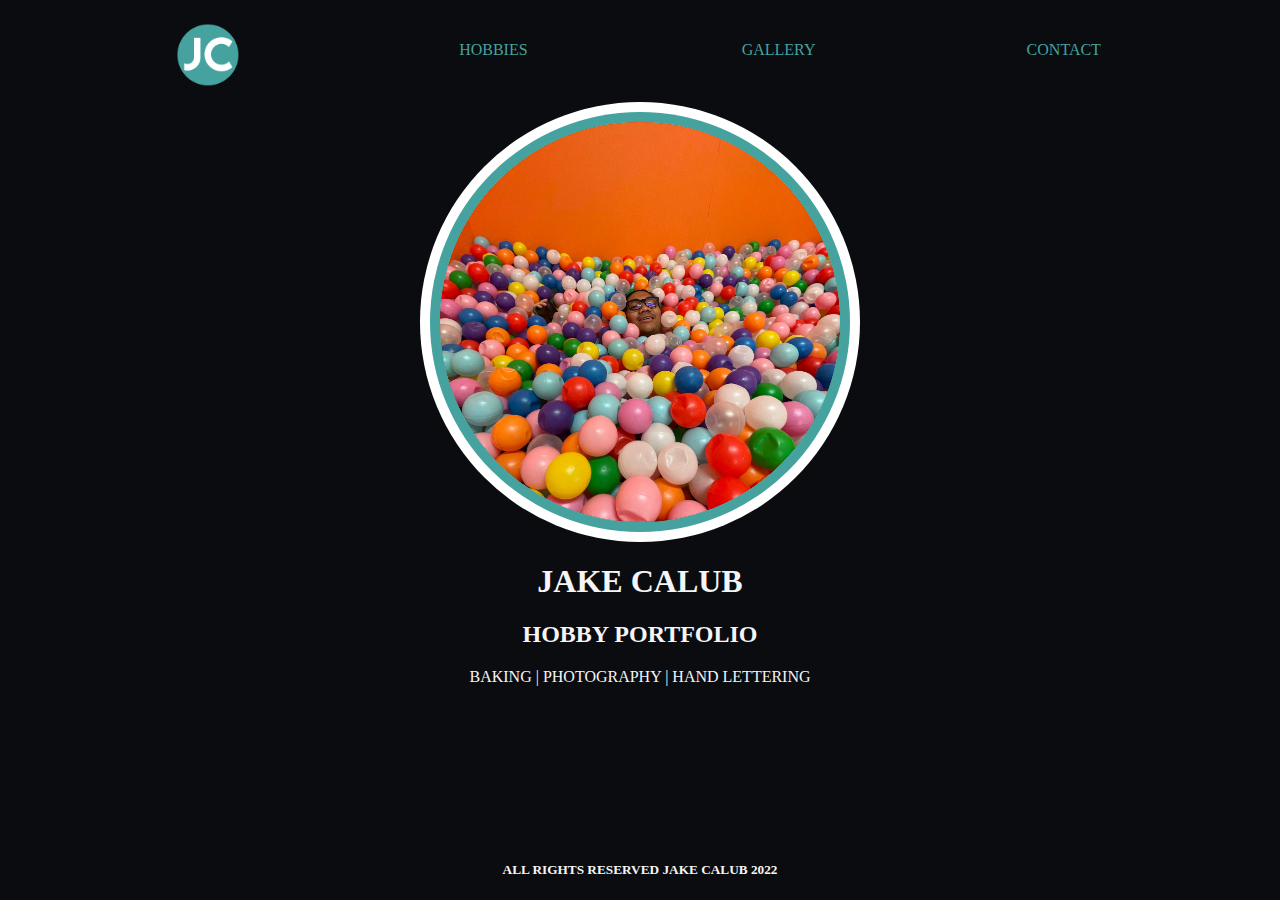
<file: index.html>
<!DOCTYPE html>
<html lang="en">
    <head>
        <!--CSS and Scripts-->
        <link rel="stylesheet" href="style/style.css">

        <!--Page Title-->
        <title>My Portfolio</title>

        <!-- Tab Icon -->
        <link rel="icon" type="image/x-icon" href="img/logo.png">
    </head>
    <body>
        <nav class="navbar">
            <ul>
                <a href="index.html"><span class="logo"></span></a>
                <!-- <a href="about.html"><li class="nav-item">About</li></a> -->
                <!-- <a href="education.html"><li class="nav-item">Education</li></a> -->
                <a href="hobbies.html"><li class="nav-item">Hobbies</li></a>
                <!-- <a href="experience.html"><li class="nav-item">Experience</li></a> -->
                <a href="gallery.html"><li class="nav-item">Gallery</li></a>
                <a href="contact.html"><li class="nav-item">Contact</li></a>
            </ul>
        </nav>
        <div class="container">
            <img class="profile" src="img/profile.jpg">              
            <div class="intro">
                <h1>Jake Calub</h1>
                <h2>HOBBY PORTFOLIO</h2>
                <p>
                   BAKING | PHOTOGRAPHY | HAND LETTERING 
                </p>
            </div>
        </div>
        <footer>
            <h5>ALL RIGHTS RESERVED JAKE CALUB 2022</h5>
        </footer>
    </body>
</html>
</file>
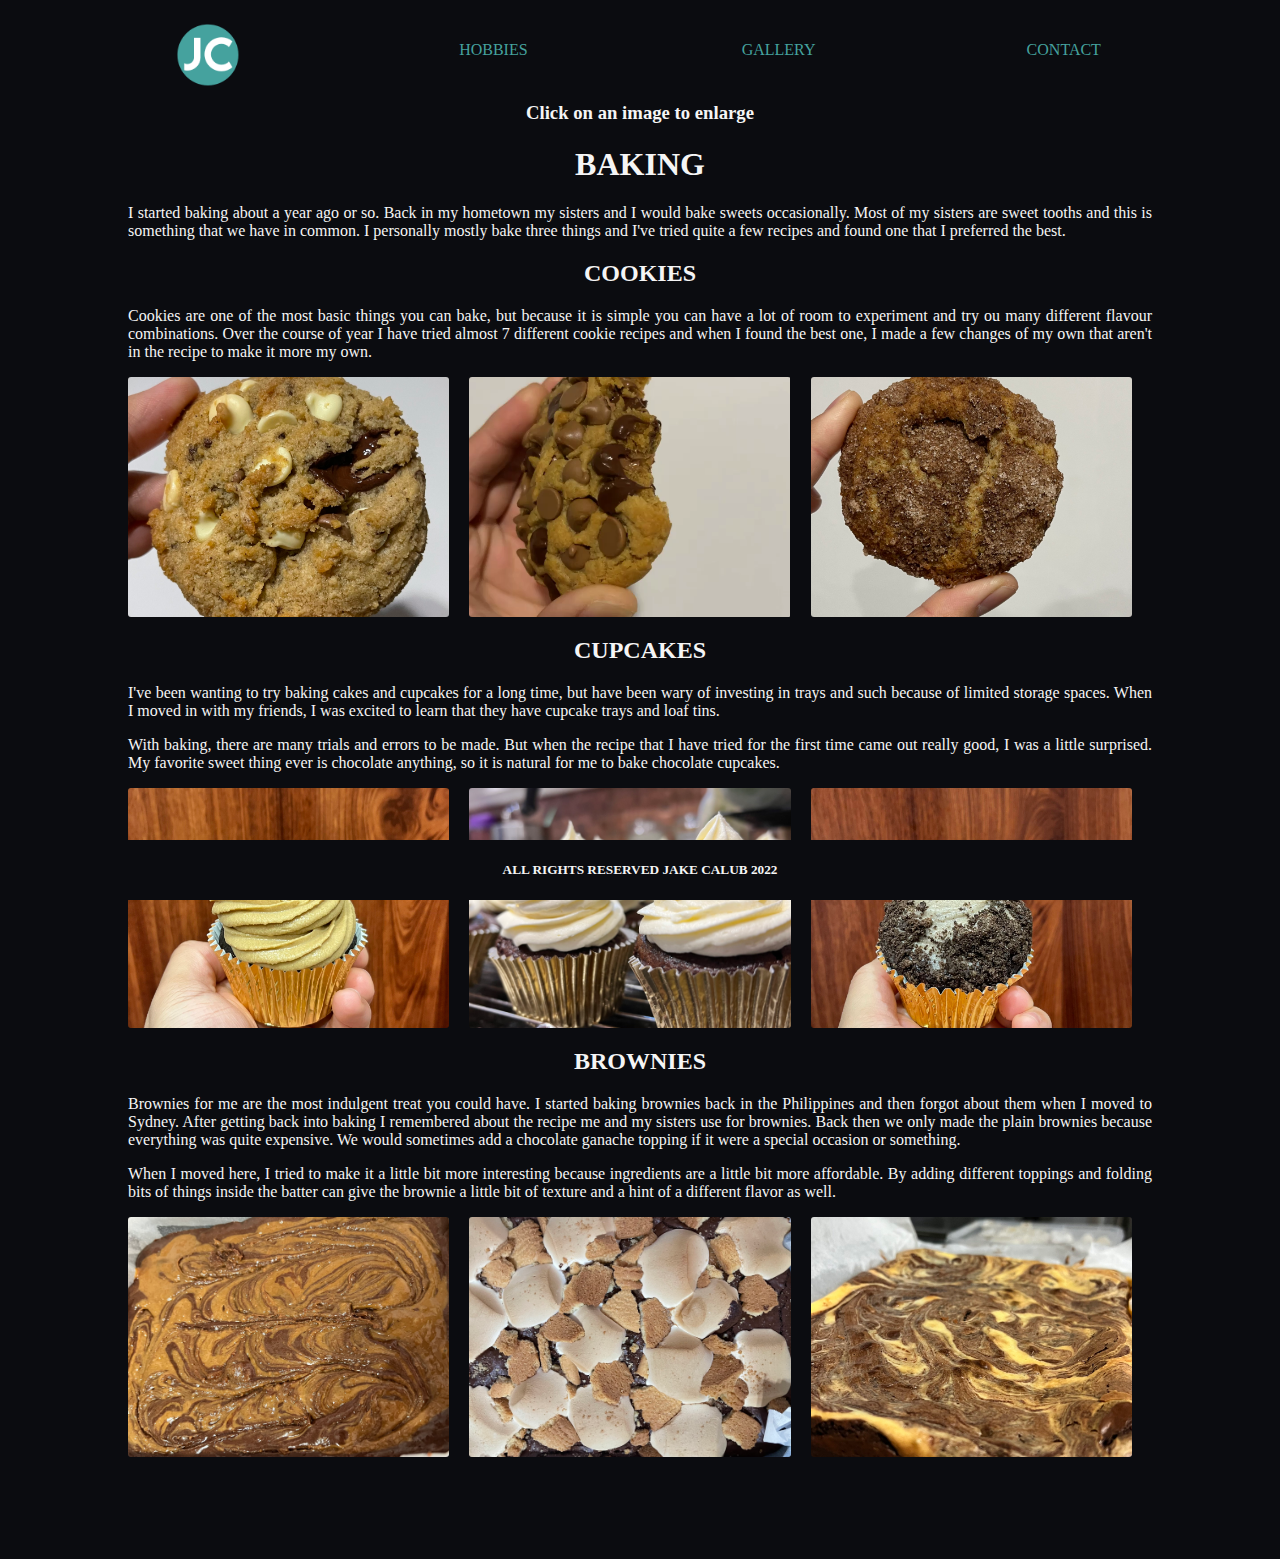
<file: baking.html>
<!DOCTYPE html>
<html lang="en">
    <head>
        <link rel="stylesheet" href="style/style.css">
        <script src="script/script.js"></script>
        <title>Baking Gallery</title>
        <!-- Tab Icon -->
        <link rel="icon" type="image/x-icon" href="img/logo.png">
    </head>
    <body>
        <nav class="navbar">
            <ul>
                <a href="index.html"><span class="logo"></span></a>
                <!-- <a href="about.html"><li class="nav-item">About</li></a> -->
                <!-- <a href="education.html"><li class="nav-item">Education</li></a> -->
                <a href="hobbies.html"><li class="nav-item">Hobbies</li></a>
                <!-- <a href="experience.html"><li class="nav-item">Experience</li></a> -->
                <a href="gallery.html"><li class="nav-item">Gallery</li></a>
                <a href="contact.html"><li class="nav-item">Contact</li></a>
            </ul>
        </nav>
        <div class="container">
            <h3> Click on an image to enlarge</h3>
            <h1>BAKING</h1>
            <p>I started baking about a year ago or so. Back in my hometown my sisters and I would bake sweets occasionally. Most of my sisters are sweet tooths and this is something that we have in common. I personally mostly bake three things and I've tried quite a few recipes and found one that I preferred the best.</p>

            <h2>COOKIES</h2>
            <p>
                Cookies are one of the most basic things you can bake, but because it is simple you can have a lot of room to experiment and try ou many different flavour combinations. Over the course of year I have tried almost 7 different cookie recipes and when I found the best one, I made a few changes of my own that aren't in the recipe to make it more my own.
            </p>
            <div class="gallery">
                <img id="img-1" class="gallery-img" onclick="displayModal('img-1')" src="img/gallery/baking-1.jpg" alt="The cookie base of this one is espresso and I've put in three different types of chocolate: white chocolate chips, milk chocolate, and 70% dark chocolate. I think the combination of bitter and sweet is nice.">
                <video id="img-2" class="gallery-img" onclick="displayModal('img-2')" src="img/gallery/baking-2.MOV" title="This is a classic chocolate chip cookie with milk and dark chocolate chips. But to make it a little less boring, I used browned butter (which smells so good 😍) and added a spice blend that isn't too intense but also makes the cookie base better." autoplay></video>
                <img id="img-3" class="gallery-img" onclick="displayModal('img-3')" src="img/gallery/baking-3.jpg" alt="This uses a soft and chewy cookie base from a chocolate chip cookie recipe I tried online. I added nutmeg and cinnamon to the recipe and rolled the dough balls in cinnamon sugar before baking. This results in a slightly crunchy outside and a perfectly chewy inside. The cinnamon sugar coating doesn't make it too sweet. This also good for people who aren't into chocolate that much.">
            </div>
            <h2>CUPCAKES</h2>
            <p>I've been wanting to try baking cakes and cupcakes for a long time, but have been wary of investing in trays and such because of limited storage spaces. When I moved in with my friends, I was excited to learn that they have cupcake trays and loaf tins.</p>
            <p>With baking, there are many trials and errors to be made. But when the recipe that I have tried for the first time came out really good, I was a little surprised. My favorite sweet thing ever is chocolate anything, so it is natural for me to bake chocolate cupcakes.</p>
            <div class="gallery">
                <img id="img-4" class="gallery-img" onclick="displayModal('img-4')" src="img/gallery/baking-4.jpg" alt="This is a chocolate cake base with a whipped white chocolate espresso ganache frosting. The frosting on this one is quite tricky and very finnicky because I was too impatient and it would split on me. The tiny topping on top is a chocolate covered espresso been, to keep with the coffee theme. I was trying to copy this really good ice cream flavor that I have tried from the Conoisseur brand, Cafe Grande.">
                <img id="img-5" class="gallery-img" onclick="displayModal('img-5')" src="img/gallery/baking-5.jpg" alt="This is the very first cupcake I baked and it turned out really good, if I do say so myself. They turned out a little flat because of the dodgy oven temperature but overall it came out well. I used a fluffy cream cheese frosting to complement the chocolate and so that it isn't overly rich because the cake itself is dense and moist. Of course my piping skills need a lot of work but for my first time, I didn't do half bad.">
                <img id="img-6" class="gallery-img" onclick="displayModal('img-6')" src="img/gallery/baking-6.jpg" alt="This cupcake is the same chocolate cake (surprise surprise) but topped with an Oreo cookies and cream frosting. To make it less sweet, I also added cream cheese, so that it's not overbearing. Because the frosting was not very smooth, piping wasn't an option. Instead, I coated the sides with some more crushed Oreos and topped each with a mini Oreo.">
            </div>
            <h2>BROWNIES</h2>
            <p>
                Brownies for me are the most indulgent treat you could have. I started baking brownies back in the Philippines and then forgot about them when I moved to Sydney. After getting back into baking I remembered about the recipe me and my sisters use for brownies. Back then we only made the plain brownies because everything was quite expensive. We would sometimes add a chocolate ganache topping if it were a special occasion or something.
            </p>
            <p>
                When I moved here, I tried to make it a little bit more interesting because ingredients are a little bit more affordable. By adding different toppings and folding bits of things inside the batter can give the brownie a little bit of texture and a hint of a different flavor as well.
            </p>
            <div class="gallery">
                <img id="img-7" class="gallery-img" onclick="displayModal('img-7')" src="img/gallery/baking-7.jpg" alt="Unfortunately, I didn't take any photos of this brownie batch after it has baked. In this one I swirled some of the Lotus Biscoff spread on top and folded some chunks of Biscoff biscuits inside to give it more texture and additional flavour.">
                <img id="img-8" class="gallery-img" onclick="displayModal('img-8')" src="img/gallery/baking-8.jpg" alt="S'mores are very common American thing and I wanted to try and copy that with this one. S'mores are made with graham crackers, melted chocolate, and gooey toasted marshmallows. In my version: the chocolate would be the brownie base, because graham crackers aren't readily available in the shops I used shortbread biscuits, and the marshmallows are, well, marshmallows.">
                <img id="img-9" class="gallery-img" onclick="displayModal('img-9')" src="img/gallery/baking-9.jpg" alt="Cheesecakes pair nicely with chocolate and that's what I tried to do here. I swirled a basic cheesecake batter on top and folded in dark chocolate chips and cookies for a little bit more flavor. I also used an extra dark chocolate for this batch just to see how it would taste compared to the normal dark chocolate I used.">
            </div>
            <div id="myModal" class="modal">
                <span class="close">&times;</span>
                <img class="modal-content" id="imgBlock">
                <video class="modal-content" id="vidBlock" autoplay loop></video>
                <div id="caption"></div>
            </div>
        </div>
        <footer>
            <h5>ALL RIGHTS RESERVED JAKE CALUB 2022</h5>
        </footer>    
    </body>
</html>
</file>
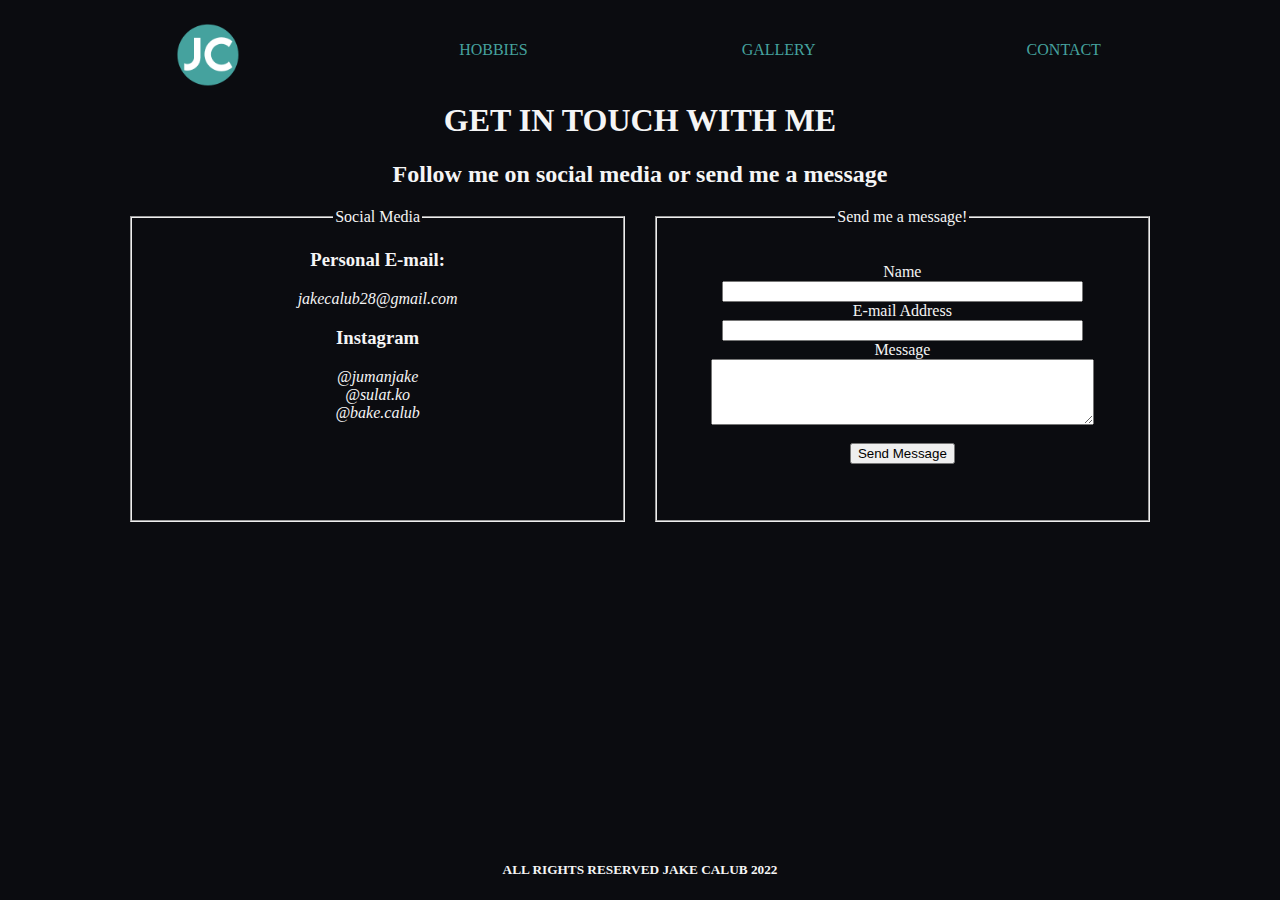
<file: contact.html>
<!DOCTYPE html>
<html>
    <head>
        <link rel="stylesheet" href="style/style.css">
        <script src="script/script.js"></script>
        <title>Socials</title>
        <!-- Tab Icon -->
        <link rel="icon" type="image/x-icon" href="img/logo.png">
    </head>
    <body>
        <nav class="navbar">
            <ul>
                <a href="index.html"><span class="logo"></span></a>
                <!-- <a href="about.html"><li class="nav-item">About</li></a> -->
                <!-- <a href="education.html"><li class="nav-item">Education</li></a> -->
                <a href="hobbies.html"><li class="nav-item">Hobbies</li></a>
                <!-- <a href="experience.html"><li class="nav-item">Experience</li></a> -->
                <a href="gallery.html"><li class="nav-item">Gallery</li></a>
                <a href="contact.html"><li class="nav-item">Contact</li></a>
            </ul>
        </nav>
        <div class="container">
            <h1>get in touch with me</h1>
            <h2>Follow me on social media or send me a message</h2>
            <fieldset class="left-column">
                <legend>Social Media</legend>
                <h3>Personal E-mail:</h3> <address>jakecalub28@gmail.com</address>
                <h3>Instagram</h3>
                <address>@jumanjake</address>
                <address>@sulat.ko</address>
                <address>@bake.calub</address>
            </fieldset>
            <fieldset class="right-column">
                <legend>Send me a message!</legend>
                <form id="contact_form" onsubmit=" return validateLogIn()">
                    <label>Name</label><br>
                    <input type="text" size="42" name="name"><br>
                    <label>E-mail Address</label><br>
                    <input type="email" size="42" name="email" patter="[a-z0-9._%+-]+@[a-z0-9.-]+\.[a-z]{2,.}$"><br>
                    <label>Message</label><br>
                    <textarea rows="4" cols="45" name="message"></textarea><br><br>
                    <button type="submit">Send Message</button>
                </form>
            </fieldset>
        </div>
        <footer>
            <h5>ALL RIGHTS RESERVED JAKE CALUB 2022</h5>
        </footer>
    </body>
</html>
</file>
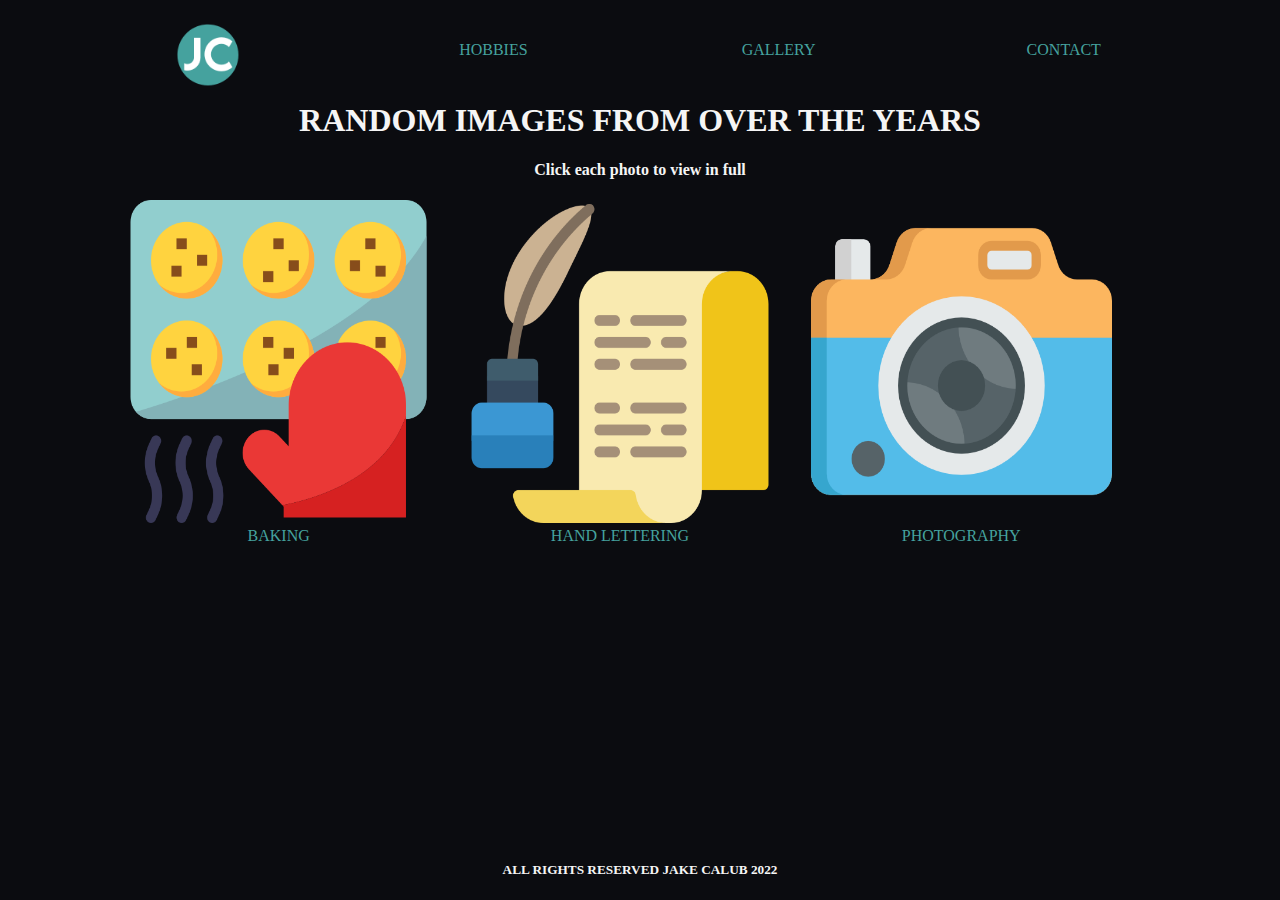
<file: gallery.html>
<!DOCTYPE html>
<html>
    <head>
        <link rel="stylesheet" href="style/style.css">
        <script src="script/script.js"></script>
        <title>Photo Gallery</title>
        <!-- Tab Icon -->
        <link rel="icon" type="image/x-icon" href="img/logo.png">
    </head>
    <body>
        <nav class="navbar">
            <ul>
                <a href="index.html"><span class="logo"></span></a>
                <!-- <a href="about.html"><li class="nav-item">About</li></a> -->
                <!-- <a href="education.html"><li class="nav-item">Education</li></a> -->
                <a href="hobbies.html"><li class="nav-item">Hobbies</li></a>
                <!-- <a href="experience.html"><li class="nav-item">Experience</li></a> -->
                <a href="gallery.html"><li class="nav-item">Gallery</li></a>
                <a href="contact.html"><li class="nav-item">Contact</li></a>
            </ul>
        </nav>
        <div class="container">
            <h1>Random images from over the years</h1> 
            <h4>Click each photo to view in full</h4>
            <div class="grid">
                <a class="gallery-link" href="baking.html">
                    <img id="baking" class="col-3" src="img/hobbies/baking.png" onmouseenter="onFocusAnimation('1')" onmouseleave="unfocusAnimation('1')">BAKING
                </a>
                <a href="lettering.html">
                    <img id="lettering" src="img/hobbies/calligraphy.png" class="col-3" onmouseenter="onFocusAnimation('2')" onmouseleave="unfocusAnimation('2')">HAND LETTERING
                </a>
                <a href="photography.html">
                    <img id="camera" src="img/hobbies/camera.png" class="col-3" onmouseenter="onFocusAnimation('3')" onmouseleave="unfocusAnimation('3')">PHOTOGRAPHY
                </a>
            </div>
            <!-- <div class="gallery">
                <img id="img-1" class="gallery-img" onclick="displayModal('img-1')" src="img/gallery/cliff.jpg" alt="I took this photo when me and my friends went to a nearby cliff in Clovelly Beach. The waters were a very nice shade of blue and it was very calming. Sitting on the edge of the rocks was nerve wracking but also quite exciting.">
                <img id="img-2" class="gallery-img" onclick="displayModal('img-2')" src="img/gallery/waterfall.jpg" alt="My friends and I decided on a very spontaneous trip to the Blue Mountains. We found a very short cliff walk and at the end you can see Wentworth Falls. The view was very breathtaking and we got there just as the sun was about to set, which made it even more beatiful, very cold though 😂" >
                <img id="img-3" class="gallery-img" onclick="displayModal('img-3')" src="img/gallery/landscape.jpg" alt="My housemates and I randomly decided to go to the Royal National Park one day. If my memory serves me right, this photo was taken on our way to the famous Wedding Cake Rock. I love views like this where there is a combination of the ocean and rock formations.">
                <img id="img-4" class="gallery-img" onclick="displayModal('img-4')" src="img/gallery/gelato.jpg" alt="On the way to a dinner with friends, my friends and I passed by a food truck that sold gelato with quite unusual flavors. Being intrigued by them, we bought some, although I did still pick the safe flavors: pistachio, and chocolate.">
                <img id="img-5" class="gallery-img" onclick="displayModal('img-5')" src="img/gallery/waffles.jpg" alt="I like going out for brunch once in a while and this Oreo waffle is an unusual choice for me as I usually order savoury brunch items. It was still very good paired with a long black coffee.">
                <img id="img-6" class="gallery-img" onclick="displayModal('img-6')" src="img/gallery/brunch.jpg" alt="This is a common brunch order of mine whenever we go to cafes. In many places, this is called like a Big Breakfast. Restaurants can vary the contents of the dish, but it always consists of eggs, bread, bacon, and hashbrowns. Some places add halloumi cheese, sausage, mushrooms, grilled tomatoes, and even mashed avocado.">
                <img id="img-7" class="gallery-img" onclick="displayModal('img-7')" src="img/gallery/cupcake.jpg" alt="I have been wanting to bake cupcakes and experiment on different frostings. Unfortunately there aren't many people around to eat them after. The cupcake base is chocolate cake, the frosting is made with espresso and white chocolate, topped with a chocolate covered espresso bean.">
                <img id="img-8" class="gallery-img" onclick="displayModal('img-8')" src="img/gallery/macaron.jpg" alt="As I mentioned in my hobbies, I do like baking. I try to bake something at least once a month. These macarons were the best of the bunch and are filled with a very dark chocolate ganache. I think it's a good contrast between the sweet macaron shell and the creamy and slightly bitter chocolate.">
                <img id="img-9" class="gallery-img" onclick="displayModal('img-9')" src="img/gallery/cookies.jpg" alt="I went to a Christmas party and brought three different cookie flavors. The ones on the left are caramelized white chocolate and cranberry cookies, the middle ones are chocolate cookies with Christmas colored M&Ms to match the theme, and the ones on the right are chocolate chunk cookies(I used a mixed of milk and dark just so it's not that boring). ">
                <img id="img-10" class="gallery-img" onclick="displayModal('img-10')" src="img/gallery/dog.jpg" alt="I once a a close coworker who moved to Brisbane. When I met up with them the last time they visited, their dog came with us. I do love dogs in general and this one is very sweet and fun. His name is Barry and unfortunately, he passed away some time ago.">
                <img id="img-11" class="gallery-img" onclick="displayModal('img-11')" src="img/gallery/drinks.jpg" alt="I don't like going to noisy clubs or pubs but I agreed to go with my friends this one time. I saw this neon sign and thought that it looked nice.">
                <img id="img-12" class="gallery-img" onclick="displayModal('img-12')" src="img/gallery/umbrella.jpg" alt="I like going to the beach when the weather is nice, the sun is up but doesn't burn as much and the wind is quite cold. We rented an umbrella from a random place in Manly Beach because we don't any of our own.">          
            </div> -->
        </div>
        <footer>
            <h5>ALL RIGHTS RESERVED JAKE CALUB 2022</h5>
        </footer>
    </body>
</html>
</file>
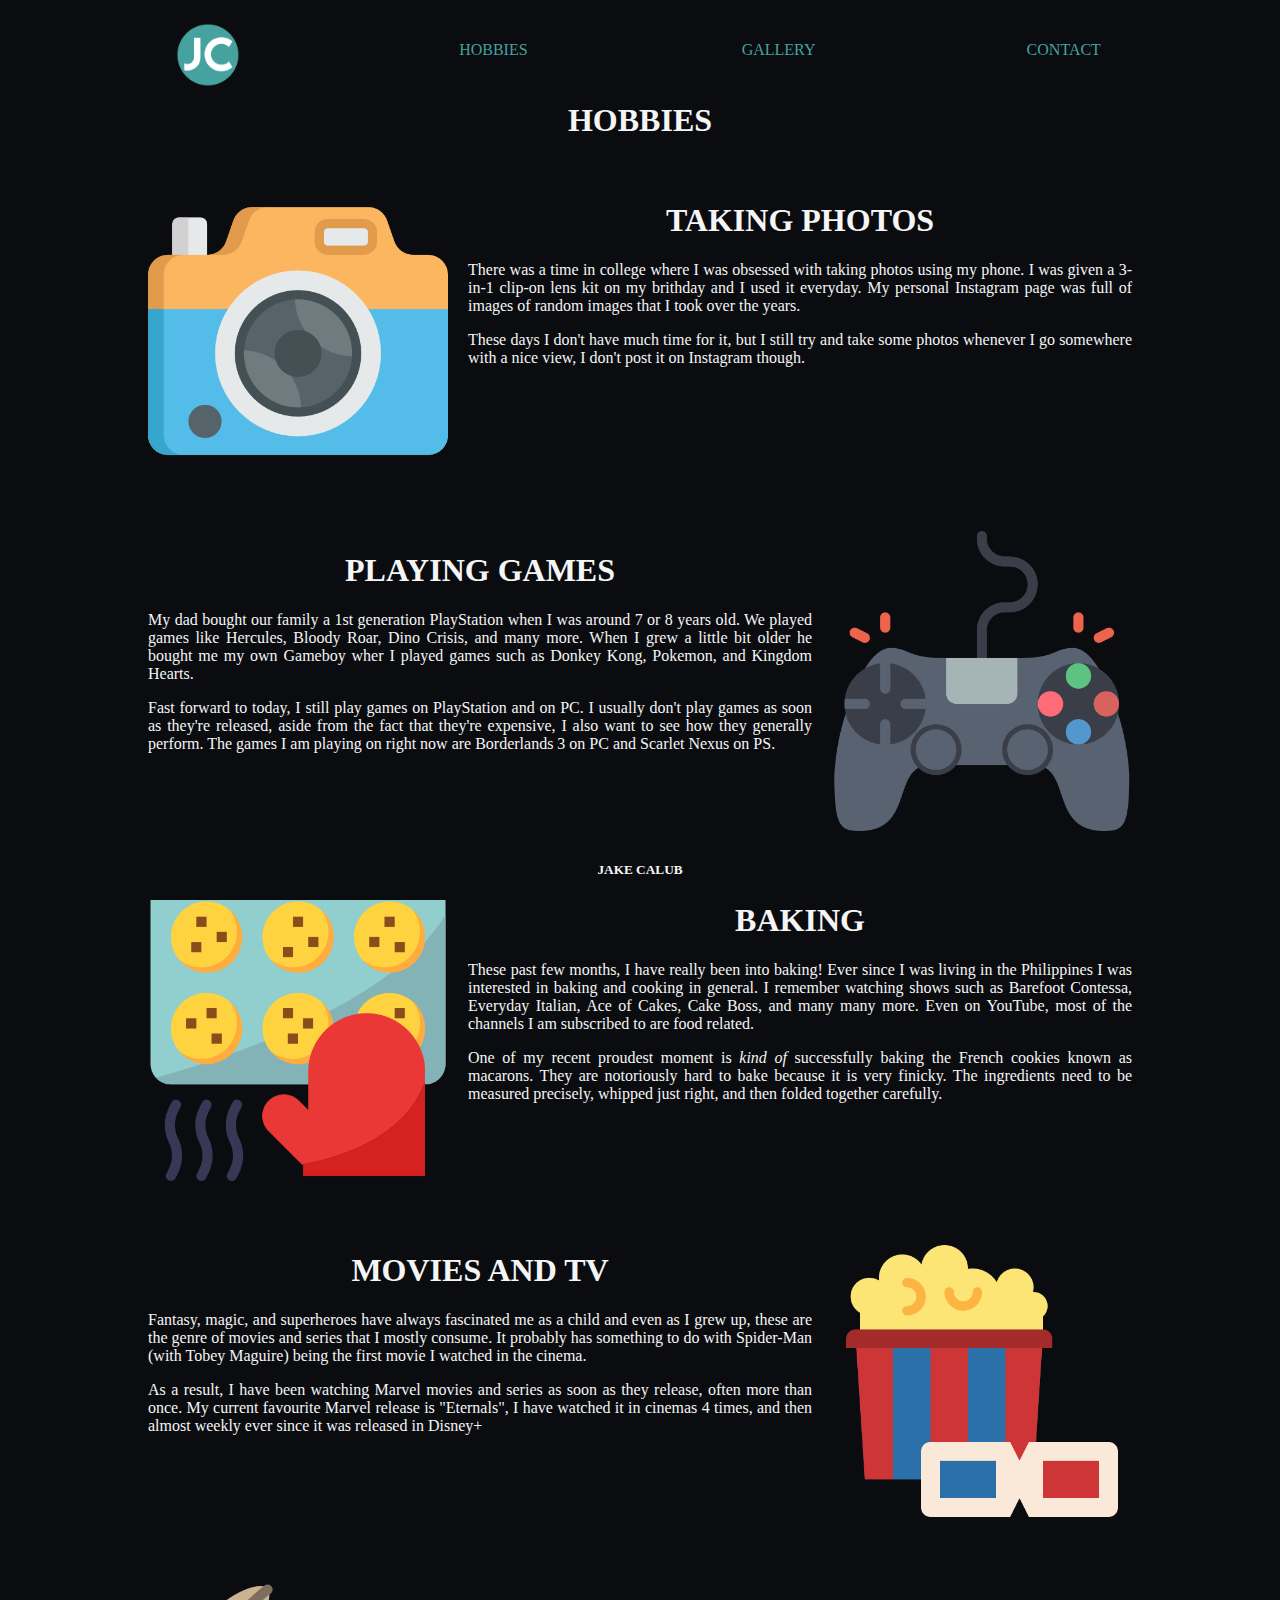
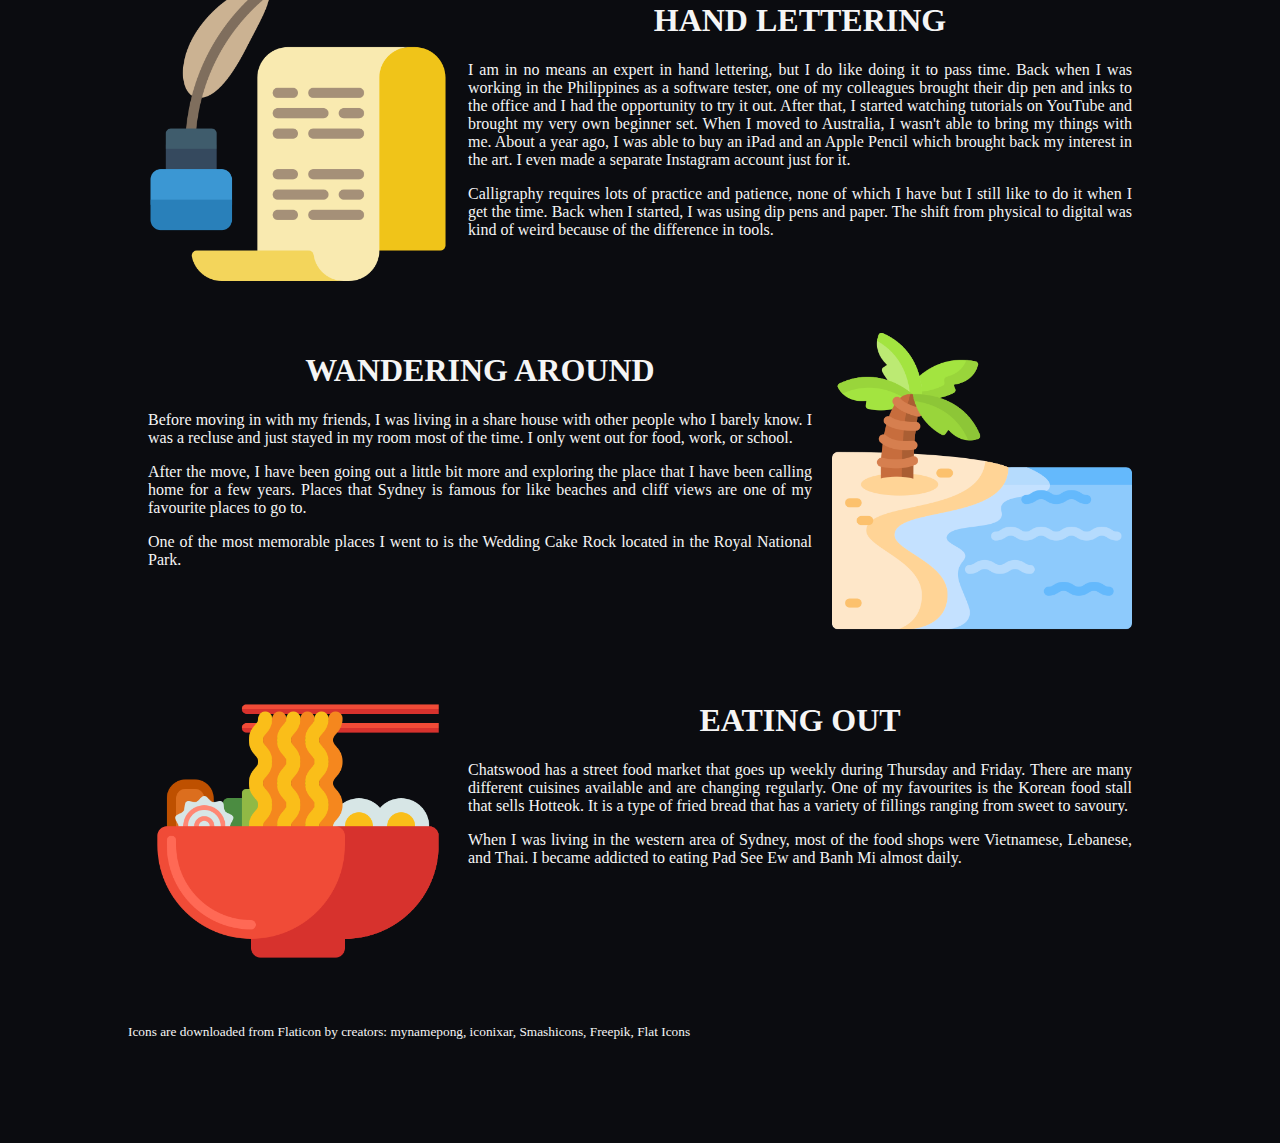
<file: hobbies.html>
<!DOCTYPE html>
<html>
    <head>
        <link rel="stylesheet" href="style/style.css">
        <title>Hobbies</title>
        
        <!-- Tab Icon -->
        <link rel="icon" type="image/x-icon" href="img/logo.png">
    </head>
    <body>
        <nav class="navbar">
            <ul>
                <a href="index.html"><span class="logo"></span></a>
                <!-- <a href="about.html"><li class="nav-item">About</li></a> -->
                <!-- <a href="education.html"><li class="nav-item">Education</li></a> -->
                <a href="hobbies.html"><li class="nav-item">Hobbies</li></a>
                <!-- <a href="experience.html"><li class="nav-item">Experience</li></a> -->
                <a href="gallery.html"><li class="nav-item">Gallery</li></a>
                <a href="contact.html"><li class="nav-item">Contact</li></a>
            </ul>
        </nav>
        <div class="container">
            <h1>Hobbies</h1>
            <div class="hobby">
                <img class="hobby-left" src="img/hobbies/camera.png">
                <div class="hobby-text">
                    <h1>taking photos</h1>
                    <p>There was a time in college where I was obsessed with taking photos using my phone. I was given a 3-in-1 clip-on lens kit on my brithday and I used it everyday. My personal Instagram page was full of images of random images that I took over the years.</p>
                    <p>These days I don't have much time for it, but I still try and take some photos whenever I go somewhere with a nice view, I don't post it on Instagram though.</p>
                </div>
            </div>
            <div class="hobby">
                <img class="hobby-right" src="img/hobbies/controller.png">
                <div class="hobby-text">
                 <h1>playing games</h1> 
                 <p>My dad bought our family a 1st generation PlayStation when I was around 7 or 8 years old. We played games like Hercules, Bloody Roar, Dino Crisis, and many more. When I grew a little bit older he bought me my own Gameboy wher I played games such as Donkey Kong, Pokemon, and Kingdom Hearts.</p>  
                 <p>Fast forward to today, I still play games on PlayStation and on PC. I usually don't play games as soon as they're released, aside from the fact that they're expensive, I also want to see how they generally perform. The games I am playing on right now are Borderlands 3 on PC and Scarlet Nexus on PS. </p>
                </div>
            </div>
            <div class="hobby">
                <img class="hobby-left" src="img/hobbies/baking.png">
                <div class="hobby-text">
                    <h1>Baking</h1>
                    <p>
                        These past few months, I have really been into baking! Ever since I was living in the Philippines I was interested in baking and cooking in general. I remember watching shows such as Barefoot Contessa, Everyday Italian, Ace of Cakes, Cake Boss, and many many more. Even on YouTube, most of the channels I am subscribed to are food related.
                    </p>
                    <p>
                        One of my recent proudest moment is <i>kind of</i> successfully baking the French cookies known as macarons. They are notoriously hard to bake because it is very finicky. The ingredients need to be measured precisely, whipped just right, and then folded together carefully.
                    </p>
                </div>
            </div>
            <div class="hobby">
                <img class="hobby-right" src="img/hobbies/movie.png">
                <div class="hobby-text">
                    <h1>Movies and TV</h1>
                    <p>
                        Fantasy, magic, and superheroes have always fascinated me as a child and even as I grew up, these are the genre of movies and series that I mostly consume. It probably has something to do with Spider-Man (with Tobey Maguire) being the first movie I watched in the cinema.
                    </p>
                    <p>
                        As a result, I have been watching Marvel movies and series as soon as they release, often more than once. My current favourite Marvel release is "Eternals", I have watched it in cinemas 4 times, and then almost weekly ever since it was released in Disney+
                    </p>
                </div>
            </div>
            <div class="hobby">
                <img class="hobby-left" src="img/hobbies/calligraphy.png">
                <div class="hobby-text">
                    <h1>hand lettering </h1>
                    <p>
                        I am in no means an expert in hand lettering, but I do like doing it to pass time. Back when I was working in the Philippines as a software tester, one of my colleagues brought their dip pen and inks to the office and I had the opportunity to try it out. After that, I started watching tutorials on YouTube and brought my very own beginner set. When I moved to Australia, I wasn't able to bring my things with me. About a year ago, I was able to buy an iPad and an Apple Pencil which brought back my interest in the art. I even made a separate Instagram account just for it. 
                    </p>
                    <p>
                        Calligraphy requires lots of practice and patience, none of which I have but I still like to do it when I get the time. Back when I started, I was using dip pens and paper. The shift from physical to digital was kind of weird because of the difference in tools. 
                    </p>
                </div>
            </div>
            <div class="hobby">
                <img class="hobby-right" src="img/hobbies/beach.png">
                <div class="hobby-text">
                    <h1>wandering around</h1>
                    <p>Before moving in with my friends, I was living in a share house with other people who I barely know. I was a recluse and just stayed in my room most of the time. I only went out for food, work, or school.</p>
                    <p>
                        After the move, I have been going out a little bit more and exploring the place that I have been calling home for a few years. Places that Sydney is famous for like beaches and cliff views are one of my favourite places to go to.
                    </p>
                    <p>
                        One of the most memorable places I went to is the Wedding Cake Rock located in the Royal National Park.
                    </p>
                </div>
            </div>
            <div class="hobby">
                <img class="hobby-left" src="img/hobbies/ramen.png">
                <div class="hobby-text">
                    <h1>eating out</h1>
                    <p>
                        Chatswood has a street food market that goes up weekly during Thursday and Friday. There are many different cuisines available and are changing regularly. One of my favourites is the Korean food stall that sells Hotteok. It is a type of fried bread that has a variety of fillings ranging from sweet to savoury. 
                    </p>
                    <p>
                        When I was living in the western area of Sydney, most of the food shops were Vietnamese, Lebanese, and Thai. I became addicted to eating Pad See Ew and Banh Mi almost daily.
                    </p>
                </div>
            </div>
            <div class="credit">
                <p>Icons are downloaded from Flaticon by creators: mynamepong, iconixar, Smashicons, Freepik, Flat Icons</p>
            </div>
        </div>
        <footer>
            <h5>JAKE CALUB</h5>
        </footer>
    </body>
</html>
</file>
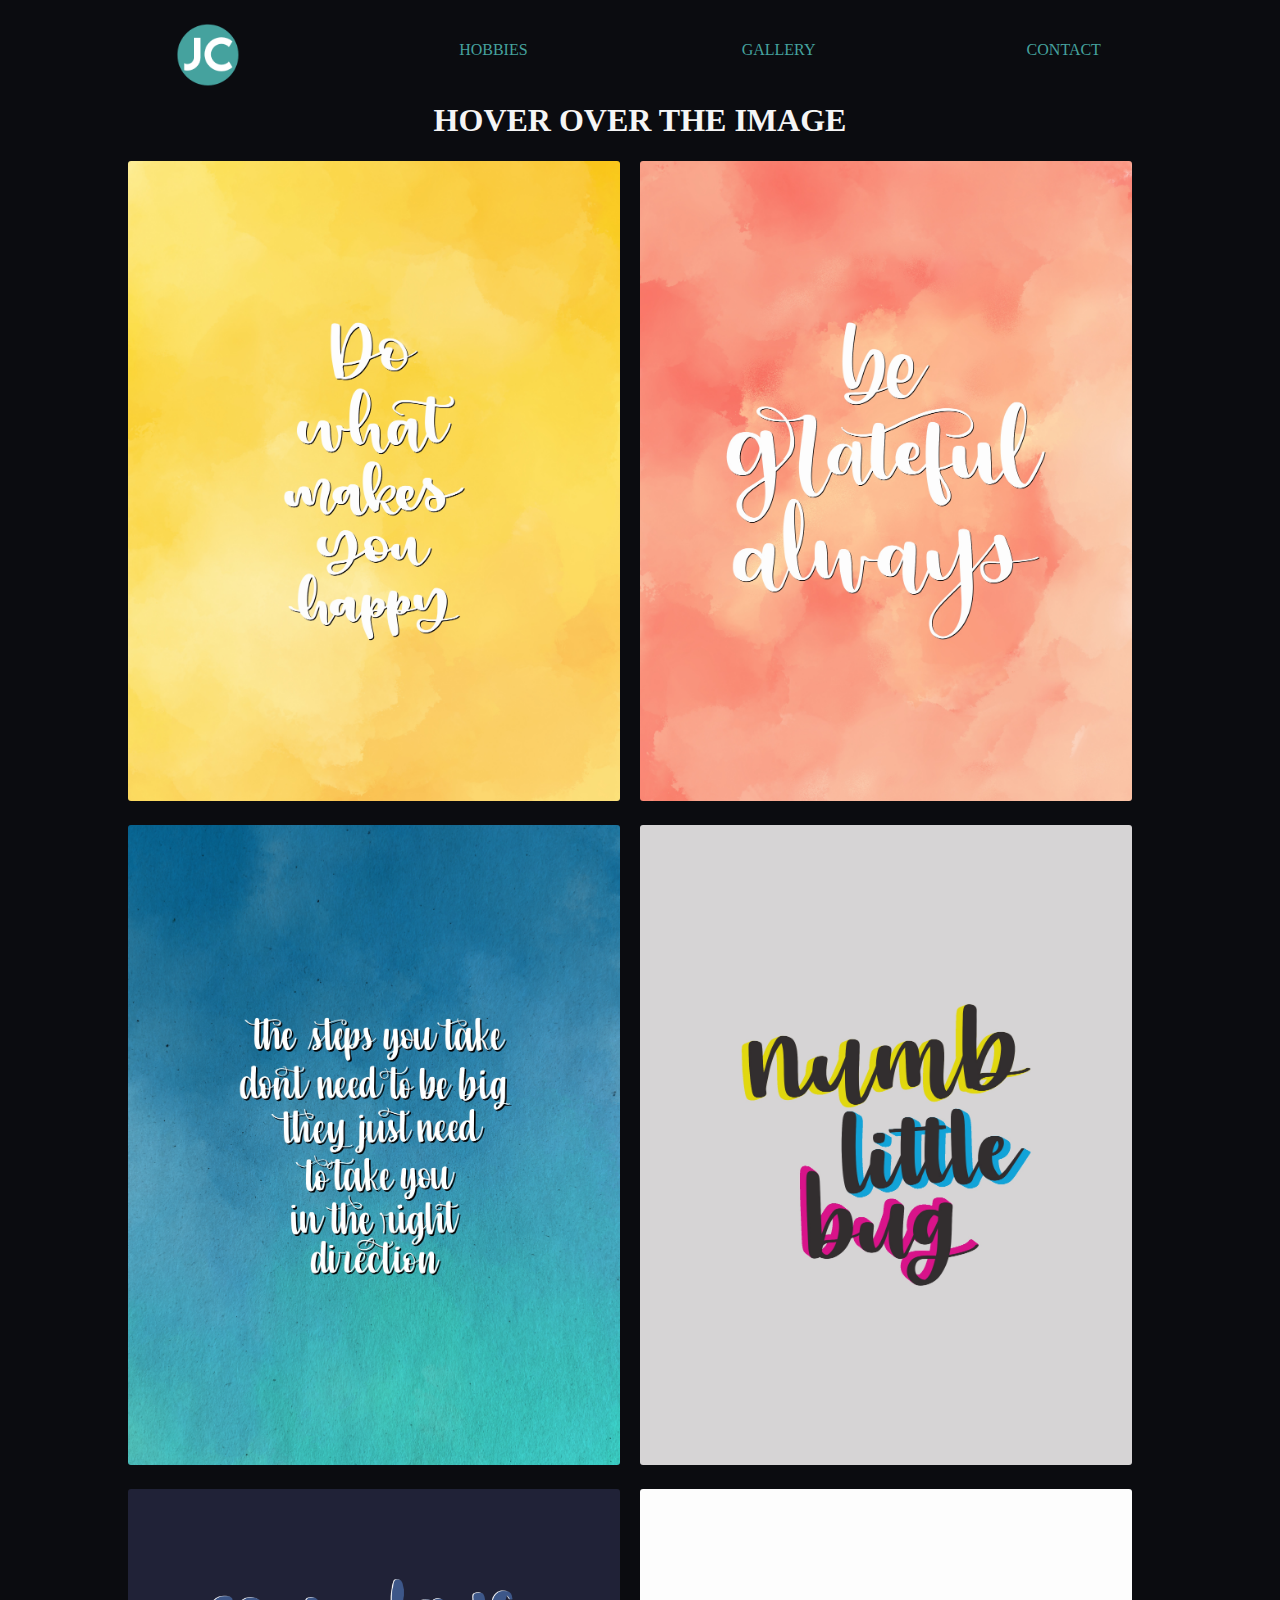
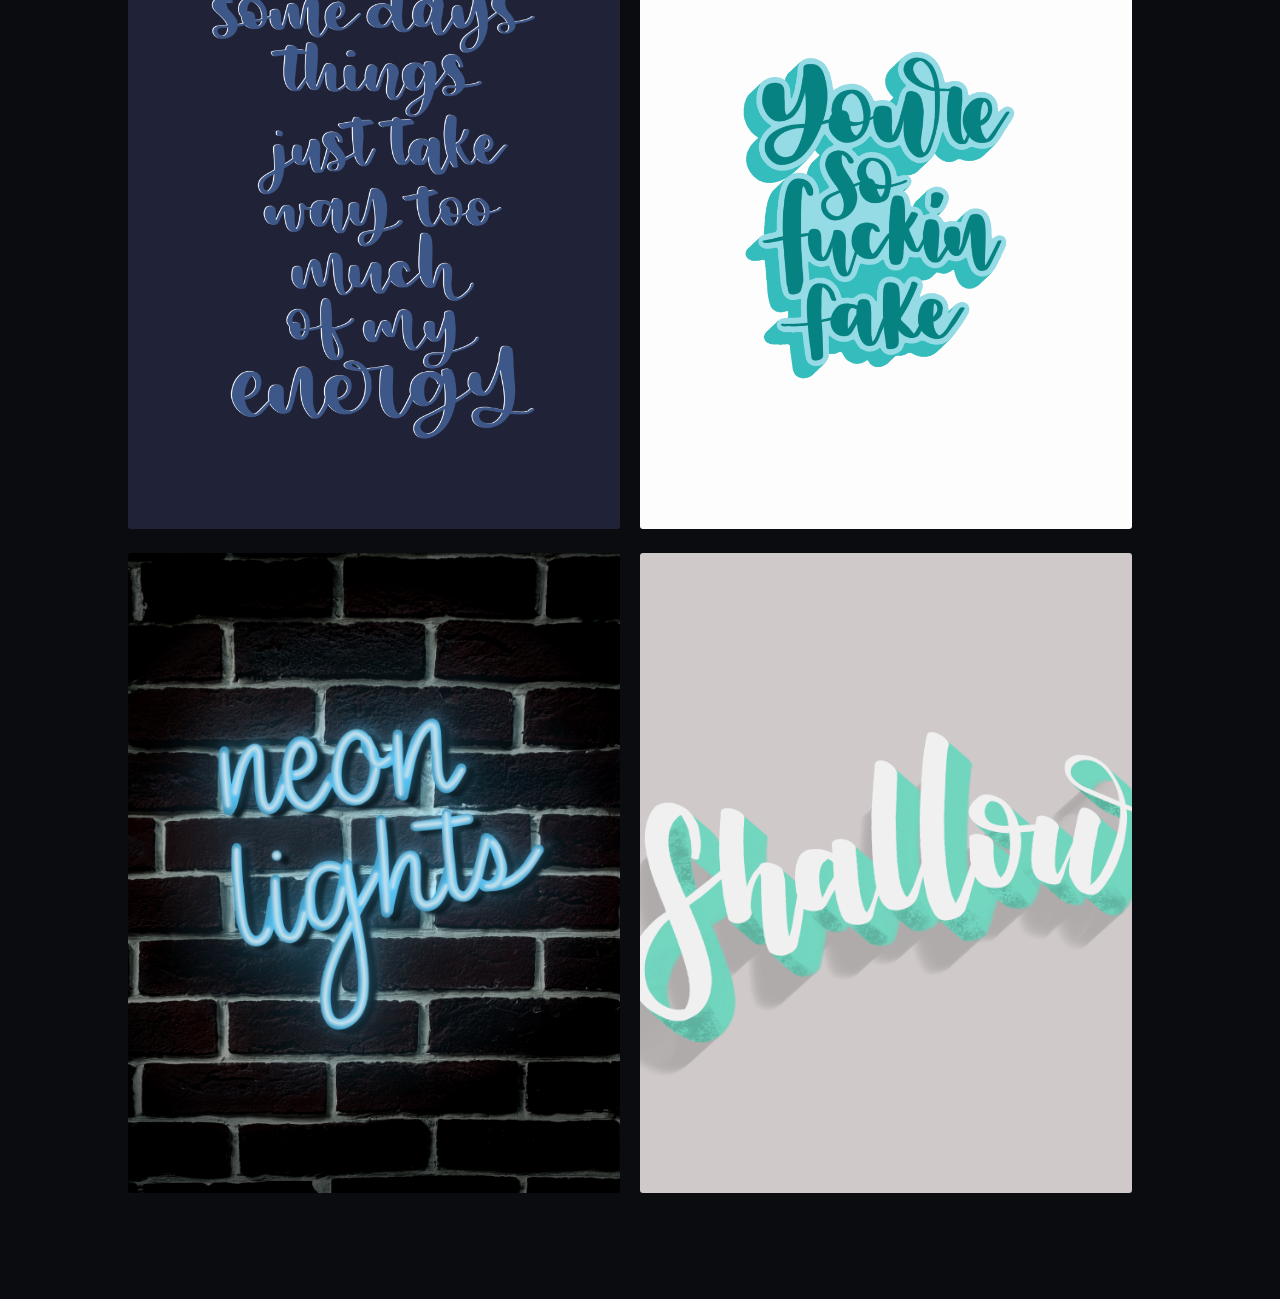
<file: lettering.html>
<!DOCTYPE html>
<html lang="en">
    <head>
        <link rel="stylesheet" href="style/style.css">
        <script src="script/script.js"></script>
        <title>Lettering Gallery</title>
        <!-- Tab Icon -->
        <link rel="icon" type="image/x-icon" href="img/logo.png">
    </head>
    <body>
        <nav class="navbar">
            <ul>
                <a href="index.html"><span class="logo"></span></a>
                <!-- <a href="about.html"><li class="nav-item">About</li></a> -->
                <!-- <a href="education.html"><li class="nav-item">Education</li></a> -->
                <a href="hobbies.html"><li class="nav-item">Hobbies</li></a>
                <!-- <a href="experience.html"><li class="nav-item">Experience</li></a> -->
                <a href="gallery.html"><li class="nav-item">Gallery</li></a>
                <a href="contact.html"><li class="nav-item">Contact</li></a>
            </ul>
        </nav>
        <div class="container">
            <h1>Hover over the image</h1>
            <div class="lettering">
                <div class="hover-container">
                    <img class="lettering-img" src="img/gallery/lettering/lettering-1.jpg">
                    <h1 class="description">Do What Makes You Happy</h1>
                </div>
                <div class="hover-container">
                    <img class="lettering-img" src="img/gallery/lettering/lettering-2.jpg">
                    <h1 class="description">Be Grateful Always</h1>
                </div>
                <div class="hover-container">
                    <img class="lettering-img" src="img/gallery/lettering/lettering-3.jpg">
                    <h1 class="description">The steps you take don't need to be big they just need to take you in the right direction</h1>
                </div>
                <div class="hover-container">
                    <img class="lettering-img" src="img/gallery/lettering/lettering-4.jpg">
                    <h1 class="description">numb little bug</h1>
                </div>
                <div class="hover-container">
                    <img class="lettering-img" src="img/gallery/lettering/lettering-5.PNG">
                    <h1 class="description">some days things just take way too much of my energy</h1>
                </div>
                <div class="hover-container">
                    <img class="lettering-img" src="img/gallery/lettering/lettering-6.PNG">
                    <h1 class="description">you're so fuckin fake</h1>
                </div>
                <div class="hover-container">
                    <img class="lettering-img" src="img/gallery/lettering/lettering-7.jpg">
                    <h1 class="description">neon lights</h1>
                </div>
                <div class="hover-container">
                    <img class="lettering-img" src="img/gallery/lettering/lettering-8.PNG">
                    <h1 class="description">shallow</h1>
                </div>
            </div>
        </div>
    </body>
</html>
</file>
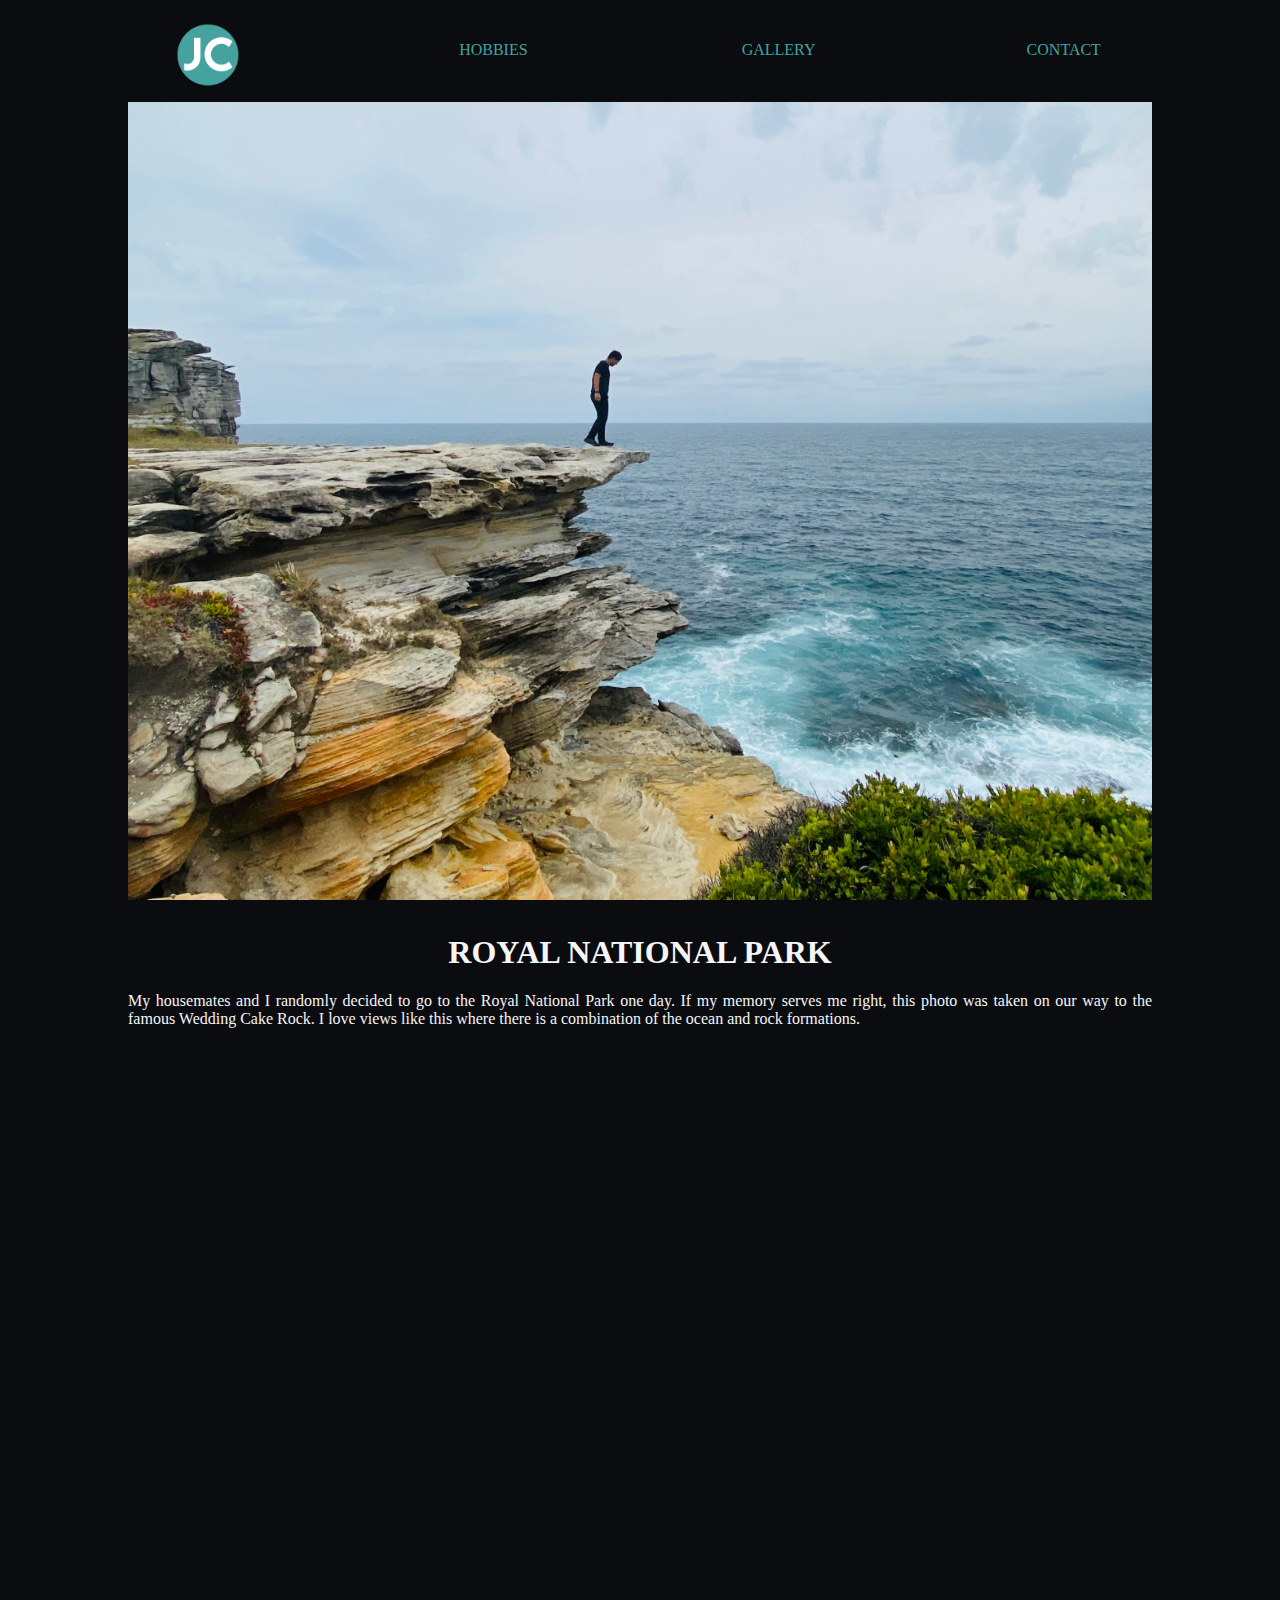
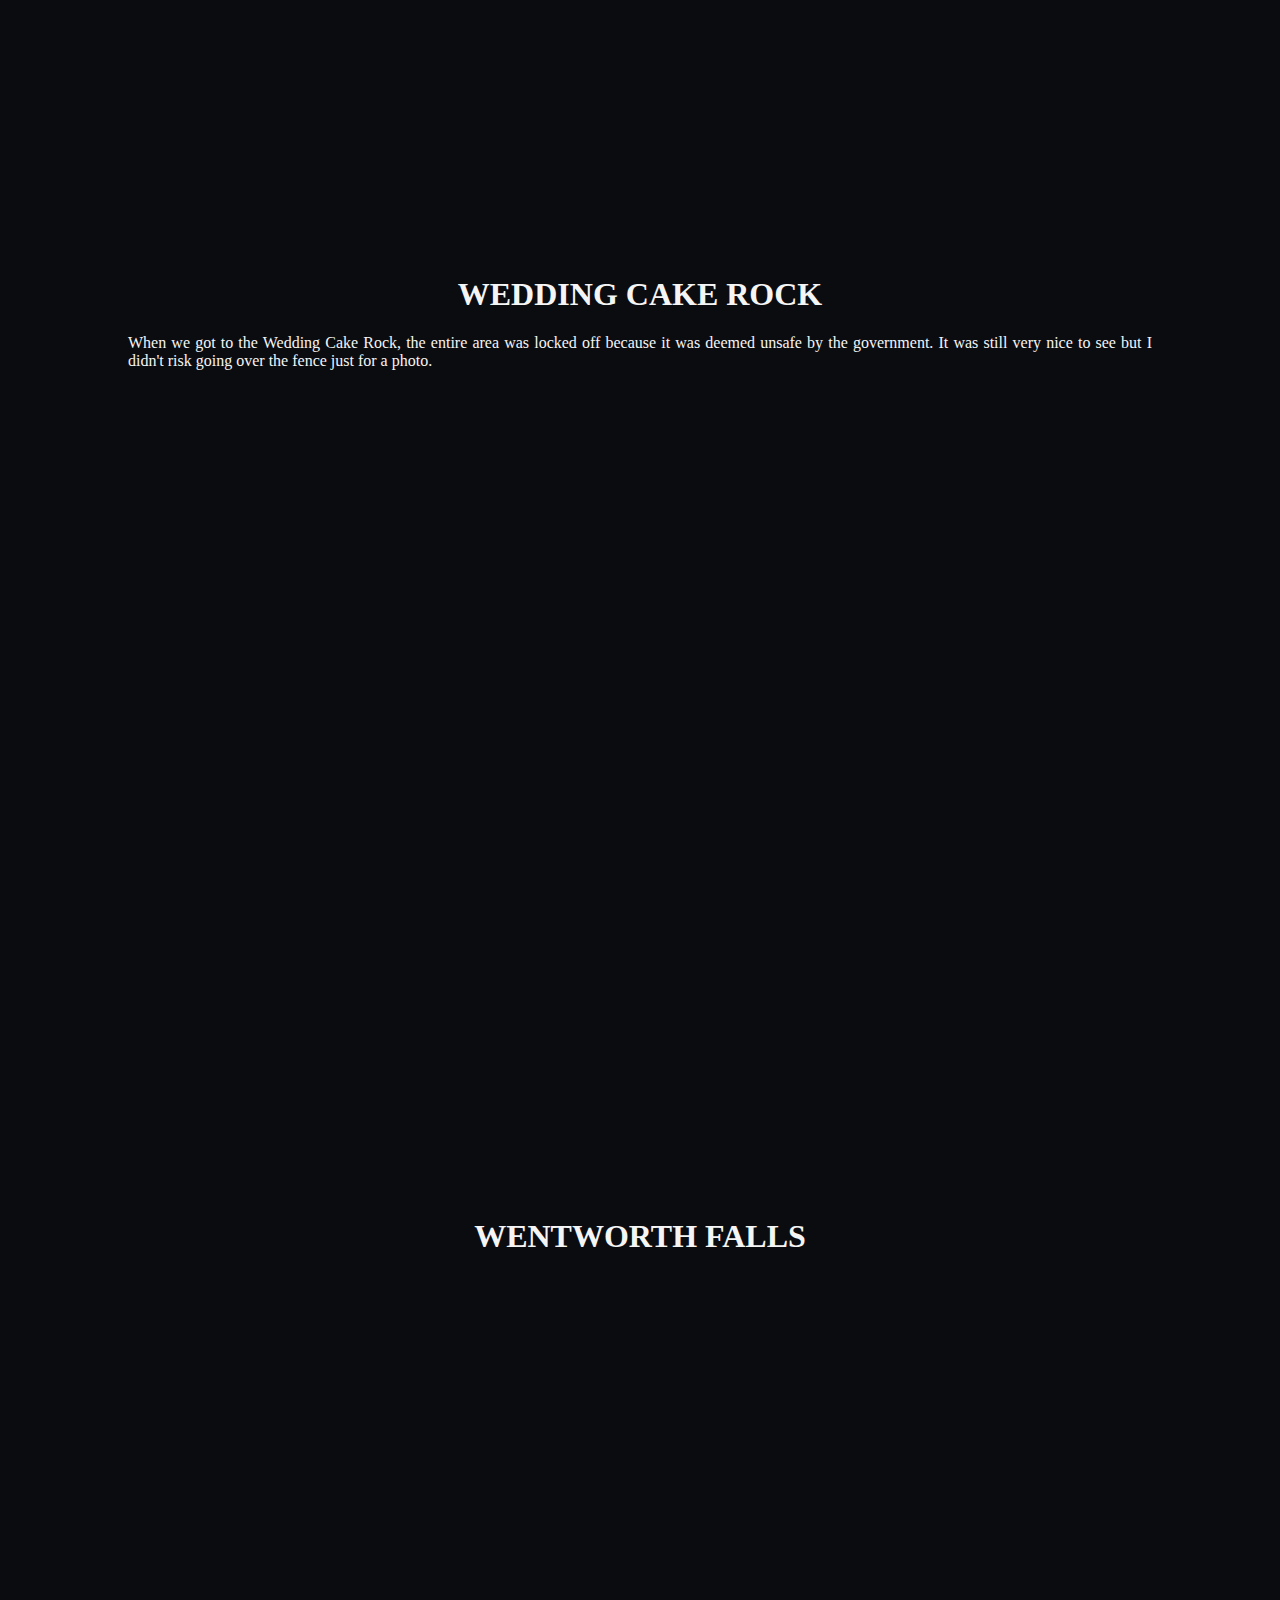
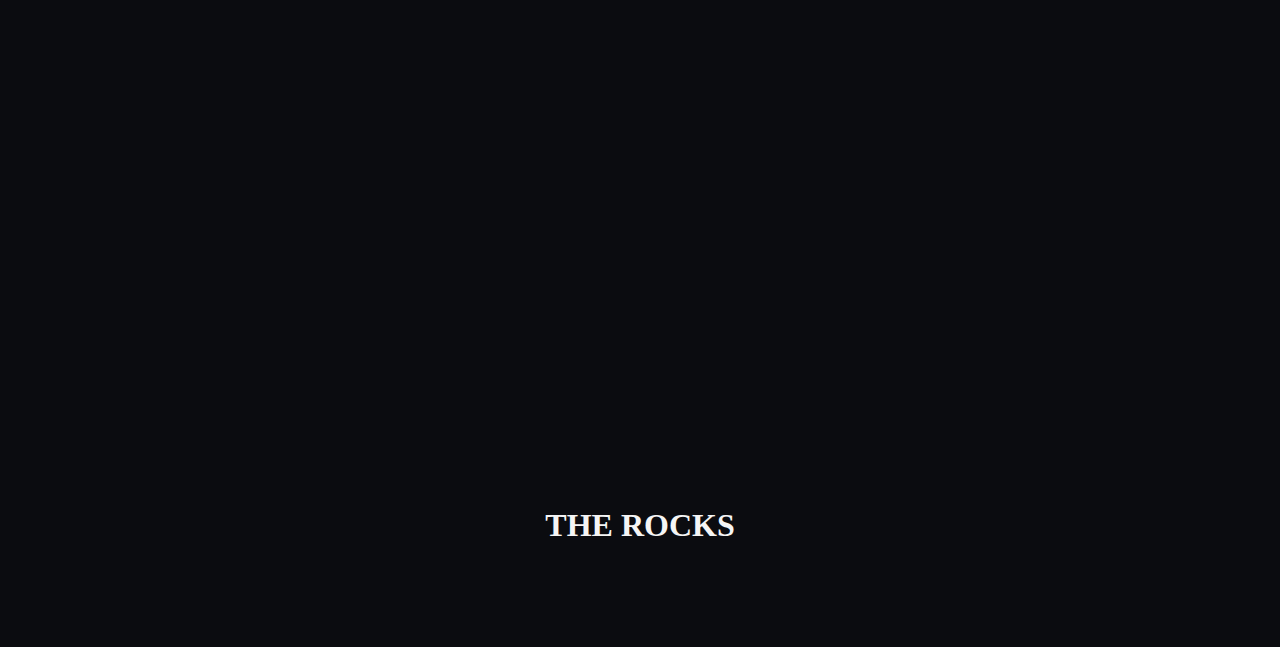
<file: photography.html>
<!DOCTYPE html>
<html lang="en">
    <head>
        <link rel="stylesheet" href="style/style.css">
        <script src="script/script.js"></script>
        <title>Photography Gallery</title>
        <!-- Tab Icon -->
        <link rel="icon" type="image/x-icon" href="img/logo.png">
    </head>
    <body>
        <nav class="navbar">
            <ul>
                <a href="index.html"><span class="logo"></span></a>
                <!-- <a href="about.html"><li class="nav-item">About</li></a> -->
                <!-- <a href="education.html"><li class="nav-item">Education</li></a> -->
                <a href="hobbies.html"><li class="nav-item">Hobbies</li></a>
                <!-- <a href="experience.html"><li class="nav-item">Experience</li></a> -->
                <a href="gallery.html"><li class="nav-item">Gallery</li></a>
                <a href="contact.html"><li class="nav-item">Contact</li></a>
            </ul>
        </nav>
        <div class="container">
            <div class="photography-img1"></div>
            <div class="photography-text">
                <h1>Royal National Park</h1>
                <p>
                    My housemates and I randomly decided to go to the Royal National Park one day. If my memory serves me right, this photo was taken on our way to the famous Wedding Cake Rock. I love views like this where there is a combination of the ocean and rock formations.
                </p>
            </div>
            <div class="photography-img2"></div>
            <div class="photography-text">
                <h1>Wedding Cake Rock</h1>
                <p>
                    When we got to the Wedding Cake Rock, the entire area was locked off because it was deemed unsafe by the government. It was still very nice to see but I didn't risk going over the fence just for a photo.
                 </p>
            </div>
            <div class="photography-img3"></div>
            <div class="photography-text">
                <h1>Wentworth Falls</h1>
            </div>
            <div class="photography-img4"></div>
            <div class="photography-text">
                <h1>The Rocks</h1>
            </div>
        </div>
    </body>
</html>
</file>
<file: style/style.css>
html{
    scroll-behavior: smooth;
    scroll-padding: 16%;
}

body{
    background-color: #0B0C10;
    font-family: Optima;
    text-align: center;
    margin: 0 auto;
    color: whitesmoke;
}

.navbar{
    position: fixed;
    top: 0;
    z-index: 1000;
    width: 100%;
    height: auto;
    overflow: auto; 
    background-color: #0B0C10;
    padding-left: 2%;
}

.nav-item{
    text-align: center;
    float: left; 
    text-transform: uppercase;
    padding-top: 2%;
    height: 40pt;
    /* width: 13%; */
    width: 23%;
    display: block;
    font-size: medium;
    border-bottom: solid 7px #0B0C10;
    /* border: 1pt solid white; */
}

a{
    color: #45A29E;
    text-decoration: none;
}

.logo{
    padding-top: 2%;
    background-image: url("../img/logo.png");
    background-position: center;
    background-size: contain;
    background-repeat: no-repeat;
    /* width: 13%; */
    width: 23%;
    height: 40pt;
    float: left;
    display: block;
}

.logo:hover{
    transition: 300ms;
    transition-timing-function: ease-in-out;
    background-image: url("../img/logo_hover.png");
    /* border-bottom: solid 7px #0B0C10; */
}

.nav-item:hover{
    transition: 300ms;
    transition-timing-function: ease-in-out;
    /* color: #0B0C10;
    background-color: #66FCF1; */
    color: #66FCF1;
    border-bottom: solid 7px #66FCF1;
    /* width: 13%; */
    /* width: 20%; */
    font-size: x-large;
    font-weight: bold;

}

p{
    text-align: justify;
}

.container{
    width: 80%;
    margin: 8% auto;
    /* border: 1pt solid white; */
}

.left-column{
    float: left;
    width: 47%;
    height: 300px;
    padding: 5px;
}

.right-column{
    float: right;
    width: 47%;
    height: 300px;
    padding: 5px;
}

h1{
    text-transform: uppercase;
}

textarea{
    vertical-align: top;
}

.profile{
    width: 400px;
    height: 400px;
    border-radius: 100%;
    margin-top: 15pt;
    box-shadow: 0 0 0 10px #45A29E, 0 0 0 20px white;
}

#contact_form{
    padding: 2em;
}

footer{
    position: fixed;
    bottom: 0;
    text-align: center;
    background-color: #0B0C10;
    width: 100%;
}

table, tr, td, th{
    margin: 0 auto;
    border-collapse: collapse;
    border: solid 1pt #45A29E;
    padding: 5pt;
}

li{
    text-align: left;
}

.hobby{
    width: 100%;
    height: 350px;
    /* background-color: #C5C6C7;
    border: solid 1px saddlebrown; */
}

.hobby-left{
    width: 300px;
    height: 300px;
    float: left;
    padding: 20px;
}

.hobby-right{
    width: 300px;
    height: 300px;
    float: right;
    padding: 20px;
}

.hobby-text{
    padding: 20px;
}

.credit{
    text-align: center;
    font-size: smaller;
}

.grid{
    display: grid;
    grid-gap: 40px;
    grid-template-columns: repeat(3, calc(33.33% - 40px));
}

.col-3{
    height: 100%;
    width: 100%;
}

.gallery{
    display: grid;
    grid-gap: 20px;
    grid-template-columns: repeat(3, calc(33.33% - 20px));
}

.gallery-img{
    width: 100%;
    height: 15rem;
    object-fit: cover;
    border-radius: 3px;
}

.gallery-img:hover{
    transition: ease-in-out;
    transition-duration: 100ms;
    cursor: pointer;
    box-shadow: 0 0 15px 4px rgba(102, 252, 241, .4);
}

.lettering{
    display: grid;
    grid-gap: 20px;
    grid-template-columns: repeat(2, calc(50% - 20px));
}

.lettering-img{
    width: 100%;
    height: 40rem;
    object-fit: cover;
    border-radius: 3px;
}

.lettering-img:hover{
    transition: 200ms;
    transition-timing-function: ease-in-out;
    background-color: #0B0C10;
    opacity: .2;
}

.hover-container:hover .description{
    color: whitesmoke;
    opacity: 1;
}

.hover-container{
    position: relative;
}

.description{
    opacity: 0;
    position: absolute;
    width: 100%;
    z-index: 1;
    top: 50%;
    /* top: 50%;
    left: 30%; */
    /* transform: translate(-50%, -50%); */
}

/* Taken from W3Schools.com from here */
/*sets background to black*/
.modal {
    display: none; /* Hidden by default */
    position: fixed; /* Stay in place */
    z-index: 1; /* Sit on top */
    padding-top: 100px; /* Location of the box */
    left: 0;
    top: 0;
    width: 100%; /* Full width */
    height: 100%; /* Full height */
    overflow: auto; /* Enable scroll if needed */
    background-color: rgb(0,0,0); /* Fallback color */
    background-color: rgba(0,0,0,0.9); /* Black w/ opacity */
}

/*actual photo*/
.modal-content {
    margin: auto;
    display: block;
    height: 70%;
    width: auto;
    /* width: 100%;
    max-width: 700px; */
}

/* Photo caption */
#caption {
    margin: auto;
    display: block;
    width: 80%;
    max-width: 700px;
    text-align: center;
    color: #ccc;
    padding: 10px 0;
    height: 150px;
  }

  /* animation setting */
.modal-content, #caption {  
    -webkit-animation-name: zoom;
    -webkit-animation-duration: 0.6s;
    animation-name: zoom;
    animation-duration: 0.6s;
  }
  
  @-webkit-keyframes zoom {
    from {-webkit-transform:scale(0)} 
    to {-webkit-transform:scale(1)}
  }
  
  @keyframes zoom {
    from {transform:scale(0)} 
    to {transform:scale(1)}
  }

  /* The Close Button */
.close {
    position: absolute;
    top: 6rem;
    right: 35px;
    color: #f1f1f1;
    font-size: 40px;
    font-weight: bold;
    transition: 0.3s;
  }
  
  .close:hover,
  .close:focus {
    color: #bbb;
    text-decoration: none;
    cursor: pointer;
  }
  /* until here */

.intro{
    padding-top: 15px;
}
.intro > p{
    text-align: center;
    text-transform: uppercase;
}

.photography-img1{
    background-image: url("../img/gallery/landscape.jpg");
    min-height: 90vh;
    background-attachment: fixed;
    background-position: center;
    background-repeat: no-repeat;
    background-size: cover;
}

.photography-img2{
    background-image: url("../img/gallery/wedding_cake.jpg");
    min-height: 90vh;
    background-attachment: fixed;
    background-position: center;
    background-repeat: no-repeat;
    background-size: cover;
}

.photography-img3{
    background-image: url("../img/gallery/waterfall.jpg");
    min-height: 90vh;
    background-attachment: fixed;
    background-position: center;
    background-repeat: no-repeat;
    background-size: cover;
}
.photography-img4{
    background-image: url("../img/gallery/drinks.jpg");
    min-height: 90vh;
    background-attachment: fixed;
    background-position: center;
    background-repeat: no-repeat;
    background-size: cover;
}

.photography-text{
    height: auto;
    background-color: #0B0C10;
    text-align: center;
}
</file>
